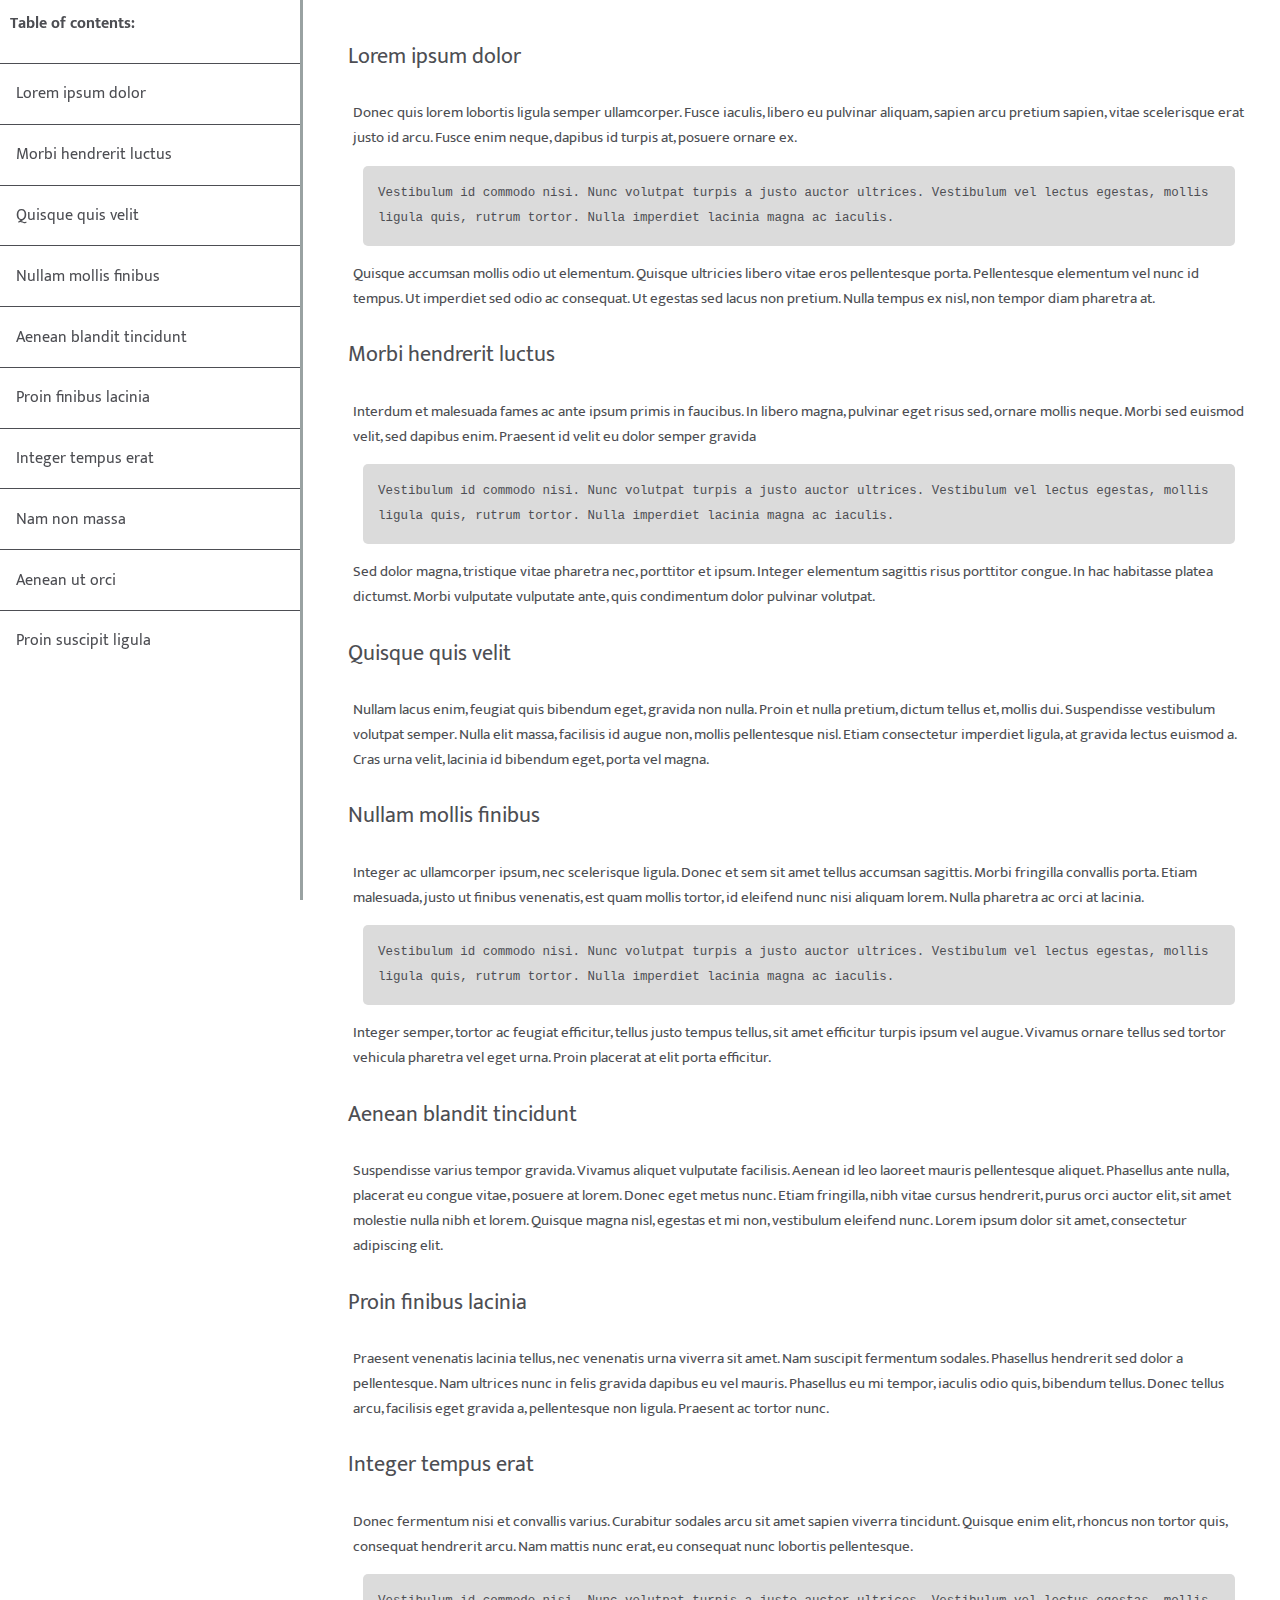
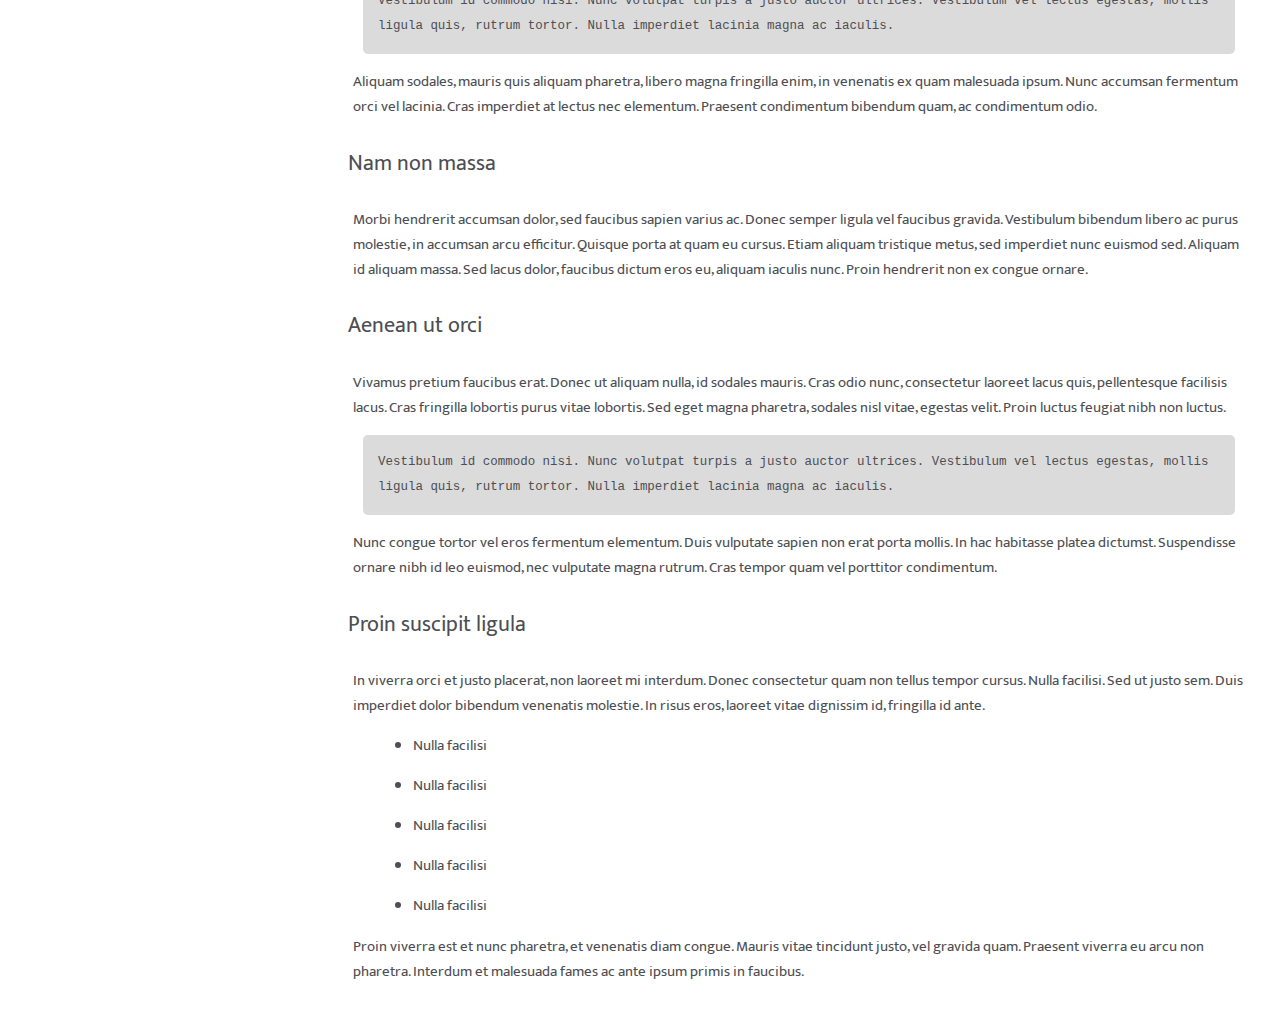
<file: Doc page V/index.html>
<!DOCTYPE html>
<html lang="en">
<head>
    <link href="style.css" rel="stylesheet" />
</head>
<body>


  
    <nav  class="navbar" id="navbar" role="navigation">
        <div class="dropdown">
        <header><b>Table of contents:</b></header>
        
         <ul>
           <div class="dropdown-content">
          <li> <a class="nav-link navbar-item" href="#Lorem_ipsum_dolor">Lorem ipsum dolor</a></li>
          <li><a class="nav-link navbar-item" href="#Morbi_hendrerit_luctus">Morbi hendrerit luctus</a></li>
          <li><a class="nav-link navbar-item" href="#Quisque_quis_velit">Quisque quis velit</a></li>
          <li><a class="nav-link navbar-item" href="#Nullam_mollis_finibus">Nullam mollis finibus</a></li>
          <li><a class="nav-link navbar-item" href="#Aenean_blandit_tincidunt">Aenean blandit tincidunt</a></li>
          <li><a class="nav-link navbar-item" href="#Proin_finibus_lacinia">Proin finibus lacinia</a></li>
          <li><a class="nav-link navbar-item" href="#Integer_tempus_erat">Integer tempus erat</a></li>
          <li><a class="nav-link navbar-item" href="#Nam_non_massa">Nam non massa</a></li>
          <li><a class="nav-link navbar-item" href="#Aenean_ut_orci">Aenean ut orci</a></li>
          <li><a class="nav-link navbar-item" href="#Proin_suscipit_ligula">Proin suscipit ligula</a></li>
        </ul>
           </div>
        </div>
      </nav>
      
      
        
        
      <main id="main-doc">
       
      <section id="Lorem_ipsum_dolor" class="main-section section">
        <header class="title">Lorem ipsum dolor</header>
        <article>
          <p>Donec quis lorem lobortis ligula semper ullamcorper. Fusce iaculis, libero eu pulvinar aliquam, sapien arcu pretium sapien, vitae scelerisque erat justo id arcu. Fusce enim neque, dapibus id turpis at, posuere ornare ex. </p>
          
          <div class="box">
         <code>Vestibulum id commodo nisi. Nunc volutpat turpis a justo auctor ultrices. Vestibulum vel lectus egestas, mollis ligula quis, rutrum tortor. Nulla imperdiet lacinia magna ac iaculis.</code>
          </div>
          
         <p> Quisque accumsan mollis odio ut elementum. Quisque ultricies libero vitae eros pellentesque porta. Pellentesque elementum vel nunc id tempus. Ut imperdiet sed odio ac consequat. Ut egestas sed lacus non pretium. Nulla tempus ex nisl, non tempor diam pharetra at.</p>
        </article>
      </section>
      
      <section id="Morbi_hendrerit_luctus" class="main-section section">
        <header class="title">Morbi hendrerit luctus</header>
        <article class="content">
        <p>Interdum et malesuada fames ac ante ipsum primis in faucibus. In libero magna, pulvinar eget risus sed, ornare mollis neque. Morbi sed euismod velit, sed dapibus enim. Praesent id velit eu dolor semper gravida</p>
          
          <div class="box">
         <code>Vestibulum id commodo nisi. Nunc volutpat turpis a justo auctor ultrices. Vestibulum vel lectus egestas, mollis ligula quis, rutrum tortor. Nulla imperdiet lacinia magna ac iaculis.</code>
          </div>
          
         <p>Sed dolor magna, tristique vitae pharetra nec, porttitor et ipsum. Integer elementum sagittis risus porttitor congue. In hac habitasse platea dictumst. Morbi vulputate vulputate ante, quis condimentum dolor pulvinar volutpat.</p>
        </article>
        </section>
        
      <section id="Quisque_quis_velit" class="main-section section">
        <header class="title">Quisque quis velit</header>
        <article class="content">
        <p>Nullam lacus enim, feugiat quis bibendum eget, gravida non nulla. Proin et nulla pretium, dictum tellus et, mollis dui. Suspendisse vestibulum volutpat semper. Nulla elit massa, facilisis id augue non, mollis pellentesque nisl. Etiam consectetur imperdiet ligula, at gravida lectus euismod a. Cras urna velit, lacinia id bibendum eget, porta vel magna.</p>
        </article>
        </section>
        
        
        <section id="Nullam_mollis_finibus" class="main-section section">
          <header class="title">Nullam mollis finibus</header>
          <article class="content">
          <p>Integer ac ullamcorper ipsum, nec scelerisque ligula. Donec et sem sit amet tellus accumsan sagittis. Morbi fringilla convallis porta. Etiam malesuada, justo ut finibus venenatis, est quam mollis tortor, id eleifend nunc nisi aliquam lorem. Nulla pharetra ac orci at lacinia. </p>
        
            <div class="box">
         <code>Vestibulum id commodo nisi. Nunc volutpat turpis a justo auctor ultrices. Vestibulum vel lectus egestas, mollis ligula quis, rutrum tortor. Nulla imperdiet lacinia magna ac iaculis.</code>
          </div>
            
           <p>Integer semper, tortor ac feugiat efficitur, tellus justo tempus tellus, sit amet efficitur turpis ipsum vel augue. Vivamus ornare tellus sed tortor vehicula pharetra vel eget urna. Proin placerat at elit porta efficitur.</p>
            </article>
        </section>
        
        <section id="Aenean_blandit_tincidunt" class="main-section section">
          <header class="title">Aenean blandit tincidunt</header>
          <article class="content">
            <p>Suspendisse varius tempor gravida. Vivamus aliquet vulputate facilisis. Aenean id leo laoreet mauris pellentesque aliquet. Phasellus ante nulla, placerat eu congue vitae, posuere at lorem. Donec eget metus nunc. Etiam fringilla, nibh vitae cursus hendrerit, purus orci auctor elit, sit amet molestie nulla nibh et lorem. Quisque magna nisl, egestas et mi non, vestibulum eleifend nunc. Lorem ipsum dolor sit amet, consectetur adipiscing elit.</p>
          </article>
        </section>
      
        <section id="Proin_finibus_lacinia" class="main-section section">
          <header class="title">Proin finibus lacinia</header>
          <article class="content">
          <p>Praesent venenatis lacinia tellus, nec venenatis urna viverra sit amet. Nam suscipit fermentum sodales. Phasellus hendrerit sed dolor a pellentesque. Nam ultrices nunc in felis gravida dapibus eu vel mauris. Phasellus eu mi tempor, iaculis odio quis, bibendum tellus. Donec tellus arcu, facilisis eget gravida a, pellentesque non ligula. Praesent ac tortor nunc.</p>
          </article>
        </section>
      
       <section id="Integer_tempus_erat" class="main-section section">
          <header class="title">Integer tempus erat</header>
          <article class="content">
            <p>Donec fermentum nisi et convallis varius. Curabitur sodales arcu sit amet sapien viverra tincidunt. Quisque enim elit, rhoncus non tortor quis, consequat hendrerit arcu. Nam mattis nunc erat, eu consequat nunc lobortis pellentesque.</p>
            
            <div class="box">
         <code>Vestibulum id commodo nisi. Nunc volutpat turpis a justo auctor ultrices. Vestibulum vel lectus egestas, mollis ligula quis, rutrum tortor. Nulla imperdiet lacinia magna ac iaculis.</code>
          </div>
            
             <p>Aliquam sodales, mauris quis aliquam pharetra, libero magna fringilla enim, in venenatis ex quam malesuada ipsum. Nunc accumsan fermentum orci vel lacinia. Cras imperdiet at lectus nec elementum. Praesent condimentum bibendum quam, ac condimentum odio.</p>
            </article>
          </section>
      
       <section id="Nam_non_massa" class="main-section section">
          <header class="title">Nam non massa</header>
          <article class="content">
             <p>Morbi hendrerit accumsan dolor, sed faucibus sapien varius ac. Donec semper ligula vel faucibus gravida. Vestibulum bibendum libero ac purus molestie, in accumsan arcu efficitur. Quisque porta at quam eu cursus. Etiam aliquam tristique metus, sed imperdiet nunc euismod sed. Aliquam id aliquam massa. Sed lacus dolor, faucibus dictum eros eu, aliquam iaculis nunc. Proin hendrerit non ex congue ornare.</p>
            </article>
          </section>
      
        <section id="Aenean_ut_orci" class="main-section section">
          <header class="title">Aenean ut orci</header>
          <article class="content">
          <p>Vivamus pretium faucibus erat. Donec ut aliquam nulla, id sodales mauris. Cras odio nunc, consectetur laoreet lacus quis, pellentesque facilisis lacus. Cras fringilla lobortis purus vitae lobortis. Sed eget magna pharetra, sodales nisl vitae, egestas velit. Proin luctus feugiat nibh non luctus. </p>
            
            <div class="box">
         <code>Vestibulum id commodo nisi. Nunc volutpat turpis a justo auctor ultrices. Vestibulum vel lectus egestas, mollis ligula quis, rutrum tortor. Nulla imperdiet lacinia magna ac iaculis.</code>
          </div>
            
          <p>Nunc congue tortor vel eros fermentum elementum. Duis vulputate sapien non erat porta mollis. In hac habitasse platea dictumst. Suspendisse ornare nibh id leo euismod, nec vulputate magna rutrum. Cras tempor quam vel porttitor condimentum.</p>
          </article>
        </section>
      
        <section id="Proin_suscipit_ligula" class="main-section section">
          <header class="title">Proin suscipit ligula</header>
          <article class="content">
            <p>In viverra orci et justo placerat, non laoreet mi interdum. Donec consectetur quam non tellus tempor cursus. Nulla facilisi. Sed ut justo sem. Duis imperdiet dolor bibendum venenatis molestie. In risus eros, laoreet vitae dignissim id, fringilla id ante. </p>
            
            <div class="box">
            <ul>
              <li>Nulla facilisi</li>
              <li>Nulla facilisi</li>
              <li>Nulla facilisi</li>
              <li>Nulla facilisi</li>
              <li>Nulla facilisi</li>
            </ul>
            </div>
            
          <p>Proin viverra est et nunc pharetra, et venenatis diam congue. Mauris vitae tincidunt justo, vel gravida quam. Praesent viverra eu arcu non pharetra. Interdum et malesuada fames ac ante ipsum primis in faucibus.</p>
          </article>
        </section>
          
        
      </main>
        
      </div>

</body>
</html>
</file>
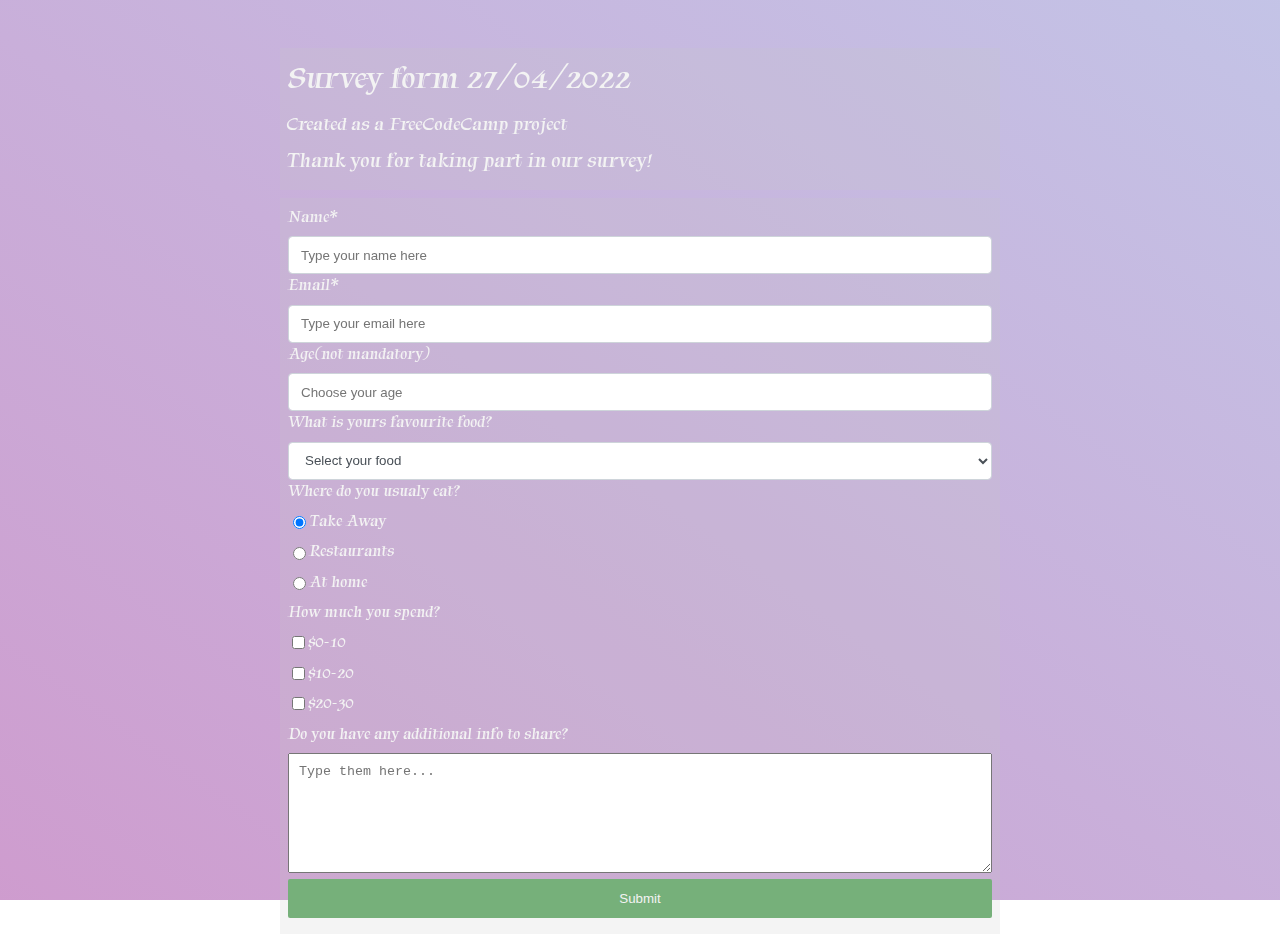
<file: SurveyFormV/index.html>
<!DOCTYPE html>
<html lang="en">
<head>
    <link href="style.css" rel="stylesheet" />
</head>
<body>
    <div class="container">
        <header>
          <h1 id="title">Survey form 27/04/2022</h1>
          <h3>Created as a FreeCodeCamp project</h3>
          <p id="description">Thank you for taking part in our survey!</p>
        </header>
        <main>
          <form id="survey-form">
            
            <label id="name-label" for="name">Name <sm>*</sm></label>
            <input id="name" name="name" type="text" placeholder="Type your name here" required class="form-control"/>
            
            <label id="email-label" for="email">Email <sm>*</sm></label>
            <input id="email" name="email" type="email" placeholder="Type your email here" required class="form-control"/>
            
            <label id="number-label" for="age">Age <sm>(not mandatory)</sm></label>
            <input id="number" name="age" type="number" min="3" max="50" placeholder="Choose your age" class="form-control"/>
            
            <label id="dropdown" for="dropdown">What is yours favourite food?</label>
            <select id="dropdown" name="food" required class="form-control">
             <option disabled selected value>Select your food</option>
              <option value="pizza">Pizza</option>
              <option value="burger">Burger</option>
              <option value="pasta">Pasta</option>
            </select>
            
            <label id="radio">Where do you usualy eat?</label>
            <label>
              <input name="radio" type="radio" value="Take Away" checked/>Take Away
            </label>
            <label>
              <input name="radio" type="radio" value="Restaurants"/>Restaurants
            </label>
            <label>
              <input name="radio" type="radio" value="At home"/>At home
            </label>
            
            
            <label id="checkbox">How much you spend?</label>
            <label>
              <input name="checkbox" type="checkbox" value="$0-10"/>$0-10
            </label>
            <label>
              <input name="checkbox" type="checkbox" value="$10-20"/>$10-20
            </label>
            <label>
              <input name="checkbox" type="checkbox" value="$20-30"/>$20-30
            </label>
            
            <label id="textarea">Do you have any additional info to share?</label>
            <textarea id="textarea" name="info" placeholder="Type them here..." class="input-textarea"></textarea>
            
            
            <label><button id="submit" type="submit" class="submit-button">Submit</button></label>
            
            
          </form>
          
        </main>
        
        </div>

</body>
</html>
</file>
<file: Doc page V/style.css>
@import url('https://fonts.googleapis.com/css2?family=Mukta:wght@200&display=swap');

body {
font-family: 'Mukta', sans-serif;
}

@media only screen and (min-width: 815px) {

  header {
  color: #4d4e53;
  padding: 10px;
  list-style: none;
  position: relative;
  width: 100%;
}

#navbar {
  background-color: white;
  position: fixed;
  min-width: 290px;
  top: 0px;
  left: 0px;
  width: 300px;
  height: 100%;
  border-right: solid;
  border-color: rgba(0, 22, 22, 0.4);
  z-index: 1;
}
#navbar ul {
  height: 100%;
  padding: 0;
  overflow-y: auto;
  overflow-x: hidden;
}

#navbar li {
  color: #4d4e53;
  padding: 10px;
  border-top: 1px solid;
  list-style: none;
  position: relative;
  width: 100%;
}

#navbar a {
  display: block;
  padding: 0.5vw;
  color: #4d4e53;
  text-decoration: none;
  
}

#navbar a:hover {
  cursor: pointer;
}

#main-doc {
  position: absolute;
  margin-left: 310px;
  padding: 20px;
  margin-bottom: 110px;
}
  .title {
    font-size: 1.4em;
    
  }
section article {
  color: #4d4e53;
  margin: 15px;
  font-size: 0.96em;
}

section li {
  margin: 15px 0px 0px 20px;
}

code {
  display: block;
  text-align: left;
  white-space: pre-line;
  position: relative;
  word-break: normal;
  word-wrap: normal;
  line-height: 2;
  background-color: #dbdbdb;
  padding: 15px;
  margin: 10px;
  border-radius: 5px;
}

}

@media only screen and (max-width: 815px) {
  
.dropdown {
  position: relative;
  display: inline-block;
}

.dropdown-content {
  display: none;
  position: absolute;
  background-color: #f9f9f9;
  min-width: 160px;
  box-shadow: 0px 8px 16px 0px rgba(0,0,0,0.2);
  padding: 12px 16px;
  z-index: 1;
}

.dropdown:hover .dropdown-content {
  display: block;
}
  
  
  
header {
  color: #4d4e53;
  padding: 10px;
  list-style: none;
  position: relative;
  width: 100%;
}

#navbar {
  position: fixed;
  min-width: 300px;
  top: 0px;
  left: 0px;
  width: 400px;
  border-color: rgba(0, 22, 22, 0.4);
  z-index: 1;
}
#navbar ul {
  height: 100%;
  padding: 0;
  overflow-y: auto;
  overflow-x: hidden;
}

#navbar li {
  color: #4d4e53;
  padding: 10px;
  border-top: 1px;
  list-style: none;
  position: relative;
  width: 100%;
}

#navbar a {
  display: block;
  padding: 0.5vw;
  color: #4d4e53;
  text-decoration: none;
  
}

#navbar a:hover {
  cursor: pointer;
}
  
  
  
#main-doc {
  position: absolute;
  margin-left: 20px;
  padding: 20px;
  Margin-top: 50px;
  margin-bottom: 110px;
}

  
  
 .title {
    font-size: 1.4em;
  }
  
section article {
  color: #4d4e53;
  margin: 15px;
  font-size: 0.96em;
}

section li {
  margin: 15px 0px 0px 20px;
}

code {
  display: block;
  text-align: left;
  white-space: pre-line;
  position: relative;
  word-break: normal;
  word-wrap: normal;
  line-height: 2;
  background-color: #dbdbdb;
  padding: 15px;
  margin: 10px;
  border-radius: 5px;
}

}
</file>
<file: SurveyFormV/style.css>
@import url('https://fonts.googleapis.com/css2?family=Encode+Sans:wght@100&family=Raleway:wght@100&family=Tapestry&display=swap');

*,
*::before,
*::after {
  box-sizing: border-box;
}

body {
  font-family: 'Tapestry', cursive;
  font-size: 1rem;
  font-weight: 400;
  line-height: 1.4;
  color: #f3f3f3;
  margin: 0;
}

body::before {
  content: '';
  position: fixed;
  top: 0;
  left: 0;
  height: 100%;
  width: 100%;
  z-index: -1;
  background-image: linear-gradient(
      35deg,
      rgba(158, 58, 158, 0.5),
      rgba(136, 136, 206, 0.5)
    ),
    url(https://media.istockphoto.com/vectors/abstract-blurred-colorful-background-vector-id1248542684?k=20&m=1248542684&s=612x612&w=0&h=1yKiRrtPhiqUJXS_yJDwMGVHVkYRk2pJX4PG3TT4ZYM=);
  background-size: cover;
  background-repeat: no-repeat;
  background-position: center;
}

h1, h3 {
  font-weight: 300;
  line-height: 1.5;
}

p {
  font-size: 1.3rem;
}

h1, h3, p {
  margin-top: 0;
  margin-bottom: 0.5rem;
}

label {
  display: flex;
  align-items: center;
  font-size: 1rem;
  margin-bottom: 0.5rem;
}

button {
  border: none;
}

.container {
  width: 100%;
  margin: 3rem auto 0 auto;
}

@media (min-width: 576px) {
  .container {
    max-width: 540px;
  }
}

@media (min-width: 768px) {
  .container {
    max-width: 720px;
  }
}

header {
  padding: 0.4rem;
  margin-bottom: 0.5rem;
  background: rgb(200, 200, 200, 0.2);
}

form {
  background: rgb(200, 200, 200, 0.2);
  padding: 0.5rem 0.5rem;
}

.form-control {
  display: block;
  width: 100%;
  height: 2.375rem;
  padding: 0.375rem 0.75rem;
  color: #495057;
  background-color: #fff;
  background-clip: padding-box;
  border: 1px solid #ced4da;
  border-radius: 0.25rem;
  transition: border-color 0.15s ease-in-out, box-shadow 0.15s ease-in-out;
}

.form-control:focus {
  border-color: #80bdff;
  outline: 0;
  box-shadow: 0 0 0 0.2rem rgba(0, 123, 255, 0.25);
}

.input-textarea {
  min-height: 120px;
  width: 100%;
  padding: 0.625rem;
  resize: vertical;
}

.submit-button {
  display: block;
  width: 100%;
  padding: 0.75rem;
  background: #76b07a;
  color: inherit;
  border-radius: 2px;
  cursor: pointer;
}
</file>
